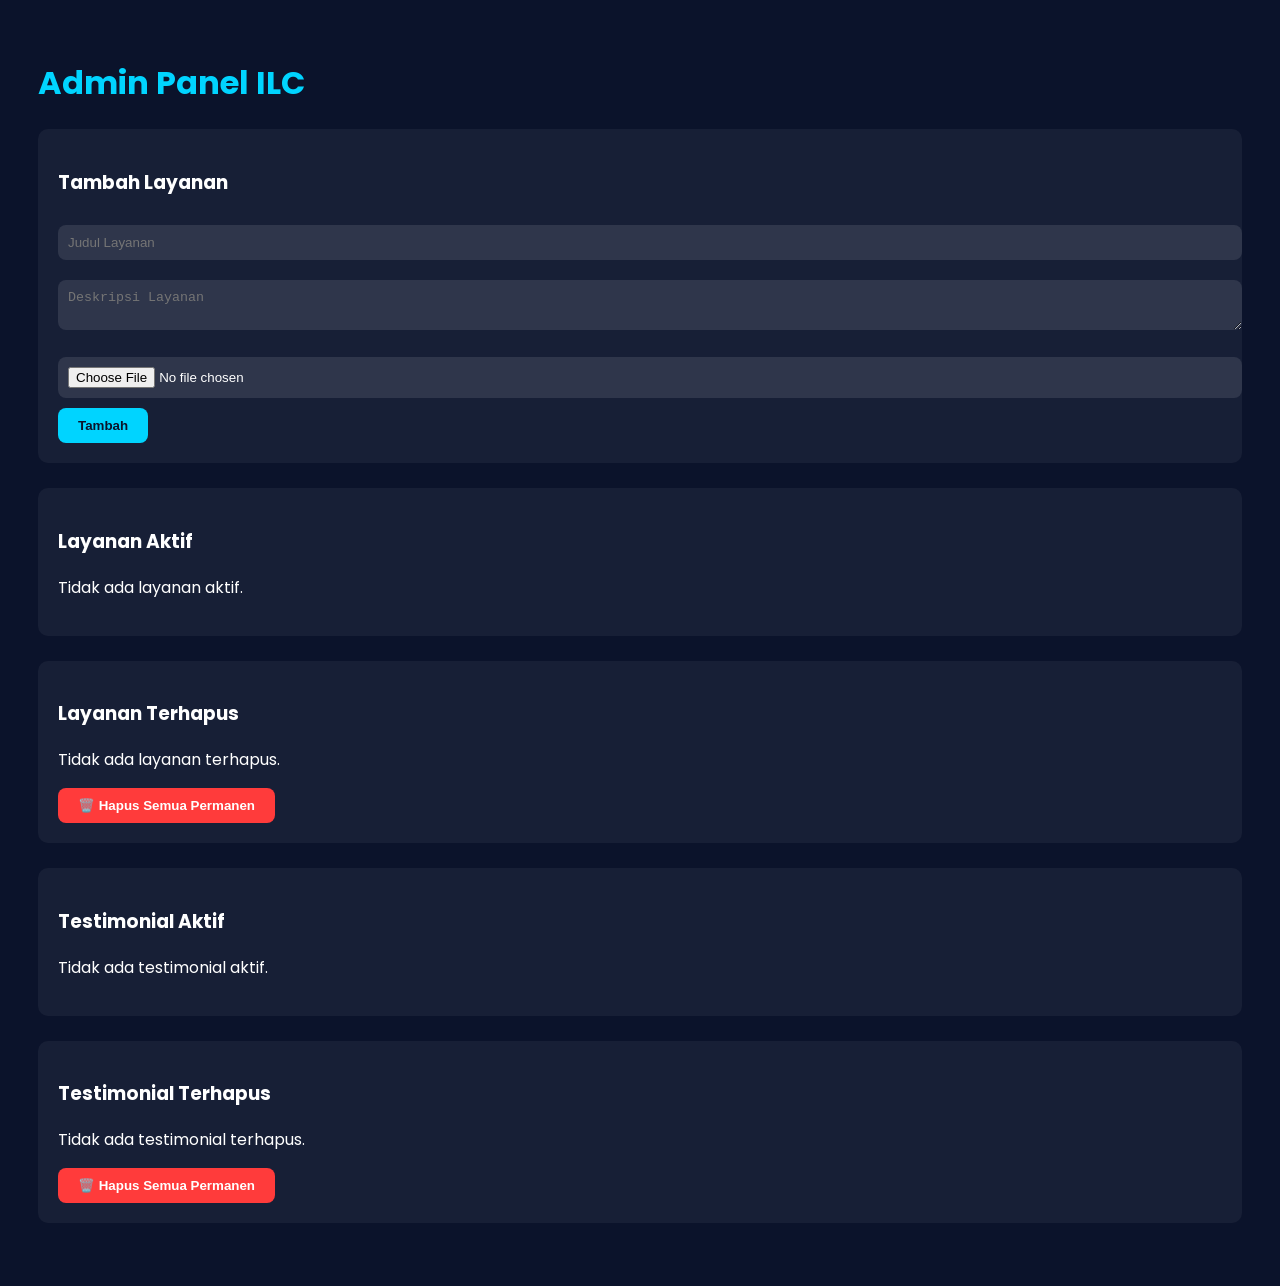
<file: ilc website/admin.html>
<!DOCTYPE html>
<html lang="id">
<head>
  <meta charset="UTF-8" />
  <meta name="viewport" content="width=device-width, initial-scale=1.0" />
  <title>Admin ILC</title>
  <link href="https://fonts.googleapis.com/css2?family=Poppins:wght@400;600&display=swap" rel="stylesheet">
  <style>
    body { font-family: 'Poppins', sans-serif; background: #0b132b; color: #fff; padding: 30px; }
    h1 { color: #00d4ff; }
    .form-box { background: rgba(255,255,255,0.05); padding: 20px; border-radius: 10px; margin-bottom: 25px; }
    input, textarea { width: 100%; padding: 10px; margin: 10px 0; border-radius: 8px; border: none; background: rgba(255,255,255,0.1); color: #fff; }
    button { background: #00d4ff; border: none; padding: 10px 20px; border-radius: 8px; cursor: pointer; font-weight: bold; color: #0b132b; transition: 0.3s; }
    button:hover { background: #00aaff; }
    img { width: 80px; height: 80px; border-radius: 8px; object-fit: cover; }
    .layanan-item { display: flex; align-items: center; justify-content: space-between; background: rgba(255,255,255,0.08); padding: 10px; border-radius: 8px; margin: 5px 0; }
    .layanan-item span { flex: 1; margin-left: 10px; }
    .danger { background: #ff3b3b; color: #fff; }
    .danger:hover { background: #ff1e1e; }
    .clear-btn { margin-top: 10px; display: block; }
  </style>
</head>
<body>
  <h1>Admin Panel ILC</h1>

  <!-- Tambah layanan -->
  <div class="form-box">
    <h3>Tambah Layanan</h3>
    <input type="text" id="judul" placeholder="Judul Layanan">
    <textarea id="deskripsi" placeholder="Deskripsi Layanan"></textarea>
    <input type="file" id="gambar" accept="image/*">
    <button id="tambahLayanan">Tambah</button>
  </div>

  <!-- Layanan aktif -->
  <div class="form-box">
    <h3>Layanan Aktif</h3>
    <div id="daftarLayanan"></div>
  </div>

  <!-- Layanan terhapus -->
  <div class="form-box">
    <h3>Layanan Terhapus</h3>
    <div id="daftarHapus"></div>
    <button class="danger clear-btn" onclick="hapusSemuaPermanen()">🗑️ Hapus Semua Permanen</button>
  </div>

  <!-- Testimonial aktif -->
  <div class="form-box">
    <h3>Testimonial Aktif</h3>
    <div id="daftarTestimonial"></div>
  </div>

  <!-- Testimonial terhapus -->
  <div class="form-box">
    <h3>Testimonial Terhapus</h3>
    <div id="daftarTestimonialHapus"></div>
    <button class="danger clear-btn" onclick="hapusSemuaTestiPermanen()">🗑️ Hapus Semua Permanen</button>
  </div>

  <script>
    const daftarLayanan = document.getElementById("daftarLayanan");
    const daftarHapus = document.getElementById("daftarHapus");
    const daftarTestimonial = document.getElementById("daftarTestimonial");
    const daftarTestimonialHapus = document.getElementById("daftarTestimonialHapus");

    // ==================== LAYANAN ====================
    function renderLayanan() {
      const layanan = JSON.parse(localStorage.getItem("layananILC") || "[]");
      const hapus = JSON.parse(localStorage.getItem("layananTerhapusILC") || "[]");

      daftarLayanan.innerHTML = layanan.length
        ? layanan.map((l, i) => `
          <div class="layanan-item">
            ${l.gambar ? `<img src="${l.gambar}" alt="">` : ""}
            <span><b>${l.judul}</b><br>${l.deskripsi}</span>
            <button onclick="hapusLayanan(${i})">Hapus</button>
          </div>`).join("")
        : "<p>Tidak ada layanan aktif.</p>";

      daftarHapus.innerHTML = hapus.length
        ? hapus.map((l, i) => `
          <div class="layanan-item">
            ${l.gambar ? `<img src="${l.gambar}" alt="">` : ""}
            <span><b>${l.judul}</b><br>${l.deskripsi}</span>
            <div>
              <button onclick="pulihkanLayanan(${i})">Pulihkan</button>
              <button class="danger" onclick="hapusPermanen(${i})">Hapus Permanen</button>
            </div>
          </div>`).join("")
        : "<p>Tidak ada layanan terhapus.</p>";
    }

    document.getElementById("tambahLayanan").addEventListener("click", () => {
      const judul = document.getElementById("judul").value.trim();
      const deskripsi = document.getElementById("deskripsi").value.trim();
      const file = document.getElementById("gambar").files[0];
      if (!judul || !deskripsi) return alert("Isi semua data!");

      if(file){
        const reader = new FileReader();
        reader.onload = function(e) {
          simpanLayanan(judul, deskripsi, e.target.result);
        };
        reader.readAsDataURL(file);
      } else {
        simpanLayanan(judul, deskripsi, ""); // kosong kalau tidak pakai gambar
      }
    });

    function simpanLayanan(judul, deskripsi, gambar){
      const layanan = JSON.parse(localStorage.getItem("layananILC") || "[]");
      layanan.push({ judul, deskripsi, gambar });
      localStorage.setItem("layananILC", JSON.stringify(layanan));
      renderLayanan();
      window.dispatchEvent(new Event("storage"));
      document.getElementById("judul").value = "";
      document.getElementById("deskripsi").value = "";
      document.getElementById("gambar").value = "";
      alert("✅ Layanan berhasil ditambahkan!");
    }

    function hapusLayanan(index) {
      const layanan = JSON.parse(localStorage.getItem("layananILC") || "[]");
      const hapus = JSON.parse(localStorage.getItem("layananTerhapusILC") || "[]");
      hapus.push(layanan.splice(index, 1)[0]);
      localStorage.setItem("layananILC", JSON.stringify(layanan));
      localStorage.setItem("layananTerhapusILC", JSON.stringify(hapus));
      renderLayanan();
    }

    function pulihkanLayanan(index) {
      const layanan = JSON.parse(localStorage.getItem("layananILC") || "[]");
      const hapus = JSON.parse(localStorage.getItem("layananTerhapusILC") || "[]");
      layanan.push(hapus.splice(index, 1)[0]);
      localStorage.setItem("layananILC", JSON.stringify(layanan));
      localStorage.setItem("layananTerhapusILC", JSON.stringify(hapus));
      renderLayanan();
    }

    function hapusPermanen(index) {
      const hapus = JSON.parse(localStorage.getItem("layananTerhapusILC") || "[]");
      if (confirm(`Hapus permanen "${hapus[index].judul}"?`)) {
        hapus.splice(index, 1);
        localStorage.setItem("layananTerhapusILC", JSON.stringify(hapus));
        renderLayanan();
      }
    }

    function hapusSemuaPermanen() {
      if (confirm("Yakin hapus semua layanan terhapus secara permanen?")) {
        localStorage.removeItem("layananTerhapusILC");
        renderLayanan();
      }
    }

    // ==================== TESTIMONIAL ====================
    function renderTesti() {
      const testi = JSON.parse(localStorage.getItem("testiUser") || "[]");
      const hapusTesti = JSON.parse(localStorage.getItem("testiTerhapus") || "[]");

      daftarTestimonial.innerHTML = testi.length
        ? testi.map((t,i) => `
          <div class="layanan-item">
            <span><b>${t.nama}</b><br>${t.pesan}</span>
            <button onclick="hapusTesti(${i})">Hapus</button>
          </div>`).join("")
        : "<p>Tidak ada testimonial aktif.</p>";

      daftarTestimonialHapus.innerHTML = hapusTesti.length
        ? hapusTesti.map((t,i) => `
          <div class="layanan-item">
            <span><b>${t.nama}</b><br>${t.pesan}</span>
            <div>
              <button onclick="pulihkanTesti(${i})">Pulihkan</button>
              <button class="danger" onclick="hapusTestiPermanen(${i})">Hapus Permanen</button>
            </div>
          </div>`).join("")
        : "<p>Tidak ada testimonial terhapus.</p>";
    }

    function hapusTesti(index) {
      const testi = JSON.parse(localStorage.getItem("testiUser") || "[]");
      const hapusTesti = JSON.parse(localStorage.getItem("testiTerhapus") || "[]");
      hapusTesti.push(testi.splice(index, 1)[0]);
      localStorage.setItem("testiUser", JSON.stringify(testi));
      localStorage.setItem("testiTerhapus", JSON.stringify(hapusTesti));
      renderTesti();
    }

    function pulihkanTesti(index) {
      const testi = JSON.parse(localStorage.getItem("testiUser") || "[]");
      const hapusTesti = JSON.parse(localStorage.getItem("testiTerhapus") || "[]");
      testi.push(hapusTesti.splice(index, 1)[0]);
      localStorage.setItem("testiUser", JSON.stringify(testi));
      localStorage.setItem("testiTerhapus", JSON.stringify(hapusTesti));
      renderTesti();
    }

    function hapusTestiPermanen(index) {
      const hapusTesti = JSON.parse(localStorage.getItem("testiTerhapus") || "[]");
      if(confirm(`Hapus permanen testimonial dari "${hapusTesti[index].nama}"?`)) {
        hapusTesti.splice(index,1);
        localStorage.setItem("testiTerhapus", JSON.stringify(hapusTesti));
        renderTesti();
      }
    }

    function hapusSemuaTestiPermanen() {
      if(confirm("Yakin hapus semua testimonial terhapus secara permanen?")) {
        localStorage.removeItem("testiTerhapus");
        renderTesti();
      }
    }

    // render semua
    renderLayanan();
    renderTesti();
  </script>
</body>
</html>
</file>
